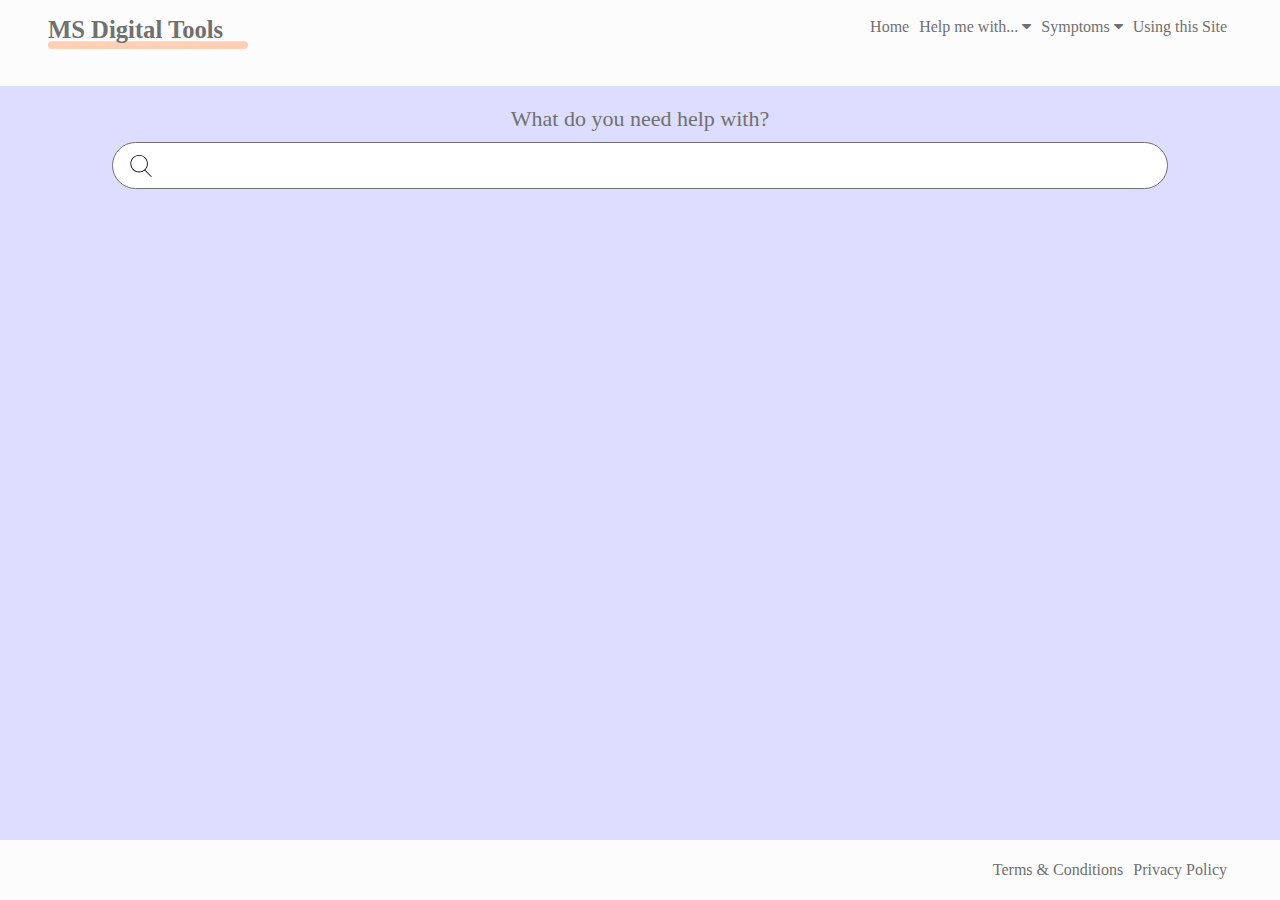
<file: index.html>
<!DOCTYPE html>
<html lang="en">
<head>
    <meta charset="UTF-8">
    <meta name="viewport" content="width=device-width, initial-scale=1.0">
    <meta http-equiv="X-UA-Compatible" content="ie=edge">
    <title>MS Digital Tool Library</title>
    <link rel="stylesheet" href="css/main.css">
    <link rel="stylesheet" href="https://maxcdn.bootstrapcdn.com/font-awesome/4.4.0/css/font-awesome.min.css">
</head>
<body>
    <div class="container">
        <header>
            <img src="images/Logo.svg" alt="Logo" class="logo">

            <nav>
                <div class="navbar">
                        <li><a href="#">Home</a></li>
                        <div class="dropdown">
                            <li><a href="#" class="drop-a">Help me with... <i class="fa fa-caret-down"></i></a></li>
                            <div class="dropdown-content">
                                <li><a href="#">Link 1</a></li>
                            </div>
                        </div>
                        <li><a href="#">Symptoms <i class="fa fa-caret-down"></i></a></li>
                        <li><a href="#">Using this Site</a></li>
                </div>
            </nav>
        </header>
    </div>

    <div class="search-container">
        <p>What do you need help with?</p>
        <img src="images/search.svg" alt="Search Icon" class="search-icon">
        <input type="text" id="search" placeholder="">
    </div>

    <div class="footer-container">
        <footer>
            <ul id="footer">
                <li><a href="#">Terms & Conditions</a></li>
                <li><a href="#">Privacy Policy</a></li>
            </ul>
        </footer>
    </div>
</body>
</html>
</file>
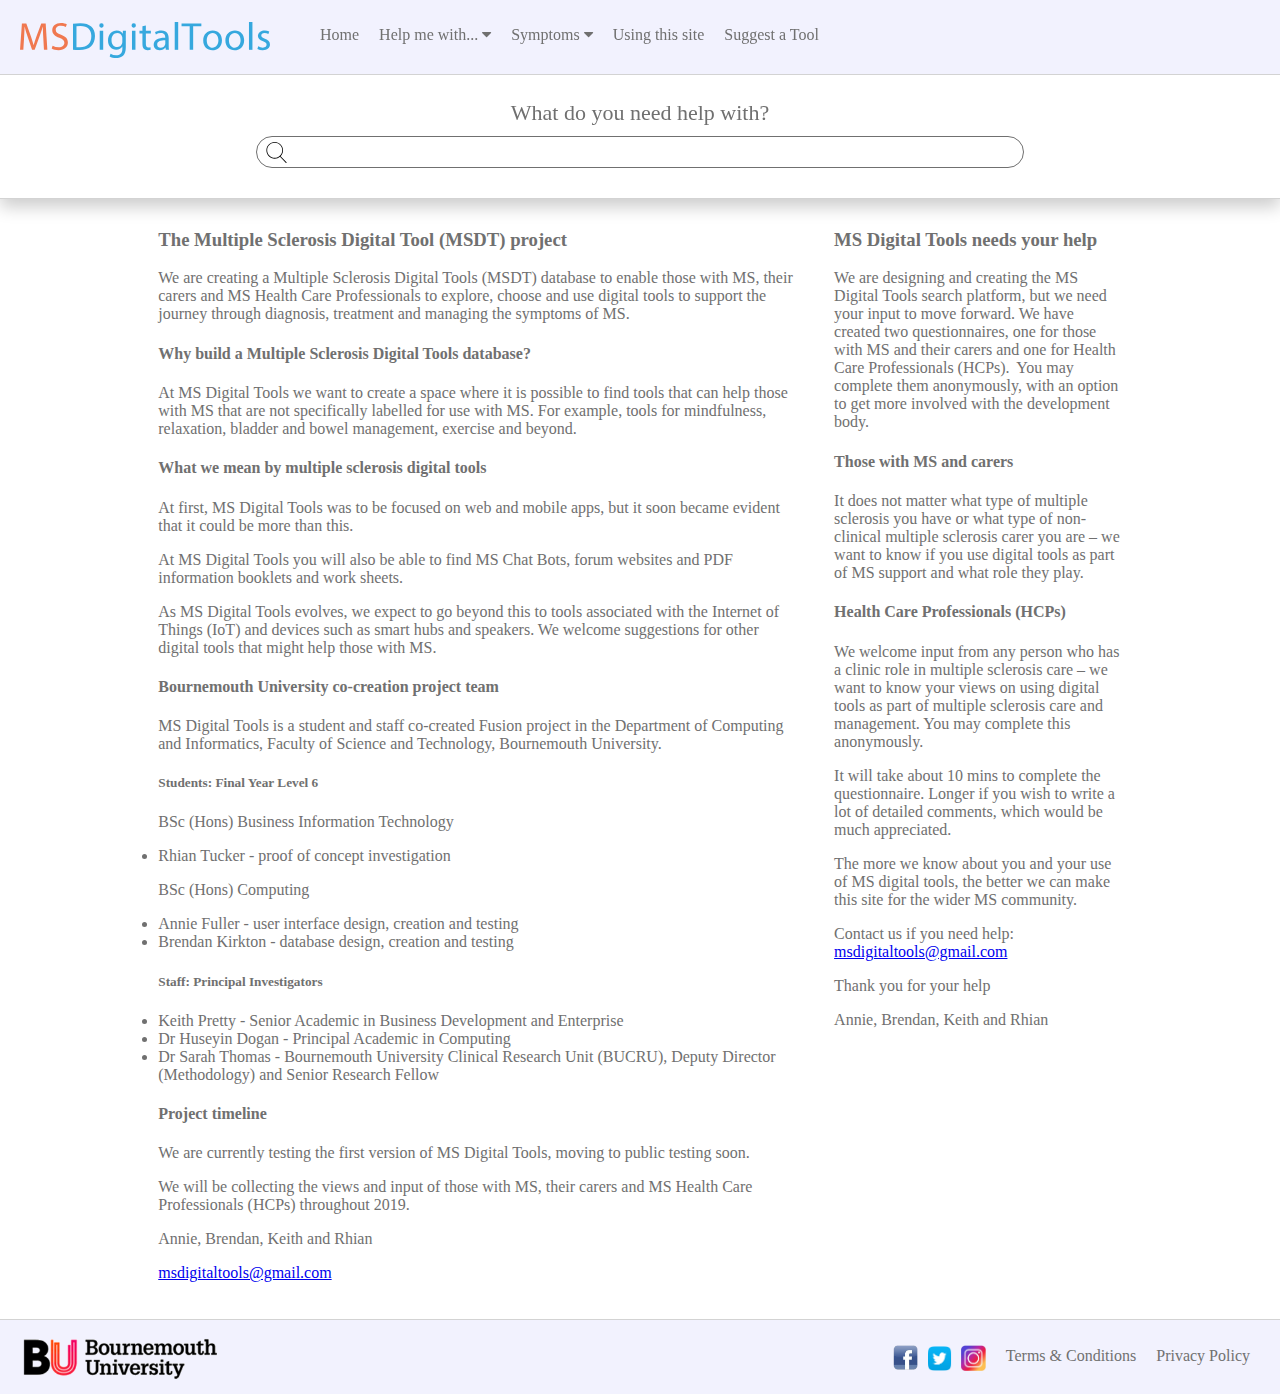
<file: Website Ver 2/index.html>
<!DOCTYPE html>
<html lang="en">
<head>
    <meta charset="UTF-8">
    <meta name="viewport" content="width=device-width, initial-scale=1.0">
    <meta http-equiv="X-UA-Compatible" content="ie=edge">
    <title>MS Digital Tools Ver 2</title>
    <link rel="stylesheet" href="css/main.css">
    <link rel="stylesheet" href="https://maxcdn.bootstrapcdn.com/font-awesome/4.4.0/css/font-awesome.min.css">
</head>
<body>
    <header>
        <div class="header">
            <div class="logo"><img src="images/MSDigitalTools.svg" alt="MS Digital Tools"></div>

            <div class="header-wrapper">
                <nav>
                    <div class="nav-bar">
                        <li><a href="#">Home</a></li>
                        <div class="hmw-dropdown">
                            <li class="hmw-drop"><a href="#">Help me with... <i class="fa fa-caret-down"></i></a></li>
                            <div class="hmw-dropdown-content">
                                <ul>
                                    <li><a href="#">Health & Fitness</a></li> 
                                    <li><a href="#">Disease Modifying Drugs/Treatments</a></li>
                                    <li><a href="#">Mental Health</a></li>
                                    <li><a href="#">Pain Management</a></li>
                                    <li><a href="#">Preparing for Appointments</a></li>
                                    <li><a href="#">Relationships</a></li>
                                    <li><a href="#">Symptom Tracking</a></li>
                                    <li><a href="#">Thinking, Learning & Planning</a></li> 
                                </ul>
                            </div>
                        </div>
                        <div class="symptoms-dropdown">
                            <li class="symptoms-drop"><a href="#">Symptoms <i class="fa fa-caret-down"></i></a></li>
                            <div class="symptoms-dropdown-content">
                                <ul>
                                    <li><a href="#">Anxiety & Depression</a></li>
                                    <li><a href="#">Back/Spine</a></li>
                                    <li><a href="#">Balance & Co-ordination</a></li>                                    
                                    <li><a href="#">Bladder & Bowels</a></li>
                                    <li><a href="#">Cognition</a></li>
                                    <li><a href="#">Fatigue</a></li>
                                    <li><a href="#">Light Sensitivity</a></li>
                                    <li><a href="#">Numbness & Tingling</a></li>
                                    <li><a href="#">Optic Neuritis</a></li>
                                    <li><a href="#">Pain</a></li>
                                    <li><a href="#">Sexual Issues</a></li>
                                    <li><a href="#">Sleep Issues</a></li>
                                    <li><a href="#">Spasms</a></li>
                                    <li><a href="#">Speech</a></li>
                                    <li><a href="#">Stiffness</a></li>
                                    <li><a href="#">Swallowing</a></li>
                                    <li><a href="#">Temperature Sensitivity</a></li>
                                    <li><a href="#">Vertigo</a></li>
                                    <li><a href="#">Walking</a></li>
                                    <li><a href="#">Weakness</a></li>
                                </ul>
                            </div>
                        </div>
                        <li><a href="#">Using this site</a></li>
                        <li><a href="#">Suggest a Tool</a></li>
                    </div>
                </nav>
                <div class="admin-login">
                    <p class="admin-login-drop">Admin Login</p>
                    <div class="admin-login-dropdown">
                        <form action="#">
                            <p>Username:</p><input type="text" class="username">
                            <p>Password:</p><input type="text" class="password">
                            <input type="submit">
                        </form>
                    </div>
                </div>
            </div>

        </div>
    </header>

    <div class="search-container">
        <p>What do you need help with?</p>
        <img src="images/search.svg" alt="Search Icon" class="search-icon">
        <input type="text" id="search" placeholder="">
    </div>

    <div class="main-body">
        <div class="left-column">
            <h3>The Multiple Sclerosis Digital Tool (MSDT) project</h4>
            <p>
                We are creating a Multiple Sclerosis Digital Tools (MSDT) database to enable those with MS, their carers and MS Health Care Professionals to explore, choose and use digital tools to support the journey through diagnosis, treatment and managing the symptoms of MS.
            </p>
            <h4>Why build a Multiple Sclerosis Digital Tools database?</h4>
            <p>
                At MS Digital Tools we want to create a space where it is possible to find tools that can help those with MS that are not specifically labelled for use with MS. For example, tools for mindfulness, relaxation, bladder and bowel management, exercise and beyond.
            </p>
            <h4>What we mean by multiple sclerosis digital tools</h4>
            <p>
                At first, MS Digital Tools was to be focused on web and mobile apps, but it soon became evident that it could be more than this.    
            </p>
            <p>
                At MS Digital Tools you will also be able to find MS Chat Bots, forum websites and PDF information booklets and work sheets.
            </p>
            <p>
                As MS Digital Tools evolves, we expect to go beyond this to tools associated with the Internet of Things (IoT) and devices such as smart hubs and speakers. We welcome suggestions for other digital tools that might help those with MS.    
            </p>
            <h4>Bournemouth University co-creation project team</h4>
            <p>MS Digital Tools is a student and staff co-created Fusion project in the Department of Computing and Informatics, Faculty of Science and Technology,  Bournemouth University. </p>
            <h5>Students: Final Year Level 6</h5>
            <p>BSc (Hons) Business Information Technology</p>
            <li>Rhian Tucker - proof of concept investigation</li>
            <p>BSc (Hons) Computing</p>
            <li>Annie Fuller - user interface design, creation and testing</li>
            <li>Brendan Kirkton - database design, creation and testing</li>
            <h5>Staff: Principal Investigators</h5>
            <li>Keith Pretty - Senior Academic in Business Development and Enterprise</li>
            <li>Dr Huseyin Dogan - Principal Academic in Computing</li>
            <li>Dr Sarah Thomas - Bournemouth University Clinical Research Unit (BUCRU), Deputy Director (Methodology) and Senior Research Fellow</li>
            <h4>Project timeline</h4>
            <p>
                We are currently testing the first version of MS Digital Tools, moving to public testing soon.
            </p>
            <p>
                We will be collecting the views and input of those with MS, their carers and MS Health Care Professionals (HCPs) throughout 2019. 
            </p>
            <p>Annie, Brendan, Keith and Rhian</p>
            <p><a href="#">msdigitaltools@gmail.com</a></p>
        </div>
        <div class="right-column">
            <h3>MS Digital Tools needs your help</h3>
            <p>
                We are designing and creating the MS Digital Tools search platform, but we need your input to move forward. 
                We have created two questionnaires, one for those with MS and their carers and one for Health Care Professionals (HCPs).  
                You may complete them anonymously, with an option to get more involved with the development body.
            </p>
            <h4>Those with MS and carers</h5>
            <p>
                It does not matter what type of multiple sclerosis you have or what type of non-clinical multiple sclerosis carer you are – we want to know if you use digital tools as part of MS support and what role they play.  
            </p>
            <h4>Health Care Professionals (HCPs)</h5>
            <p>
                We welcome input from any person who has a clinic role in multiple sclerosis care – we want to know your views on using digital tools as part of multiple sclerosis care and management. You may complete this anonymously.
            </p>
            <p>It will take about 10 mins to complete the questionnaire. Longer if you wish to write a lot of detailed comments, which would be much appreciated.</p>
            <p>The more we know about you and your use of MS digital tools, the better we can make this site for the wider MS community.</p>
            <p>Contact us if you need help: <a href="#"> msdigitaltools@gmail.com</a></p>
            <p>Thank you for your help</p>
            <p>Annie, Brendan, Keith and Rhian</p>
        </div>
    </div>

    <footer>
        <div class="footer">
            <div class="footer-wrapper">
                <div class="BU-logo">
                    <img src="images/BU-Logo.png" alt="Bournemouth University Logo">
                </div>
                <div class="right-footer">
                    <div class="social-media">
                        <a href="#"><img src="images/facebook-icon.png" alt="Facebook Link"></a>
                        <a href="#"><img src="images/twitter-icon.png" alt="Twitter Link"></a>
                        <a href="#"><img src="images/instagram-icon.png" alt="Instagram Link"></a>
                    </div>
                    <div class="tc-pp">
                        <li><a href="#">Terms & Conditions</a></li>
                        <li><a href="#">Privacy Policy</a></li>
                    </div>
                </div>
            </div>
        </div>
    </footer>
    
</body>
</html>
</file>
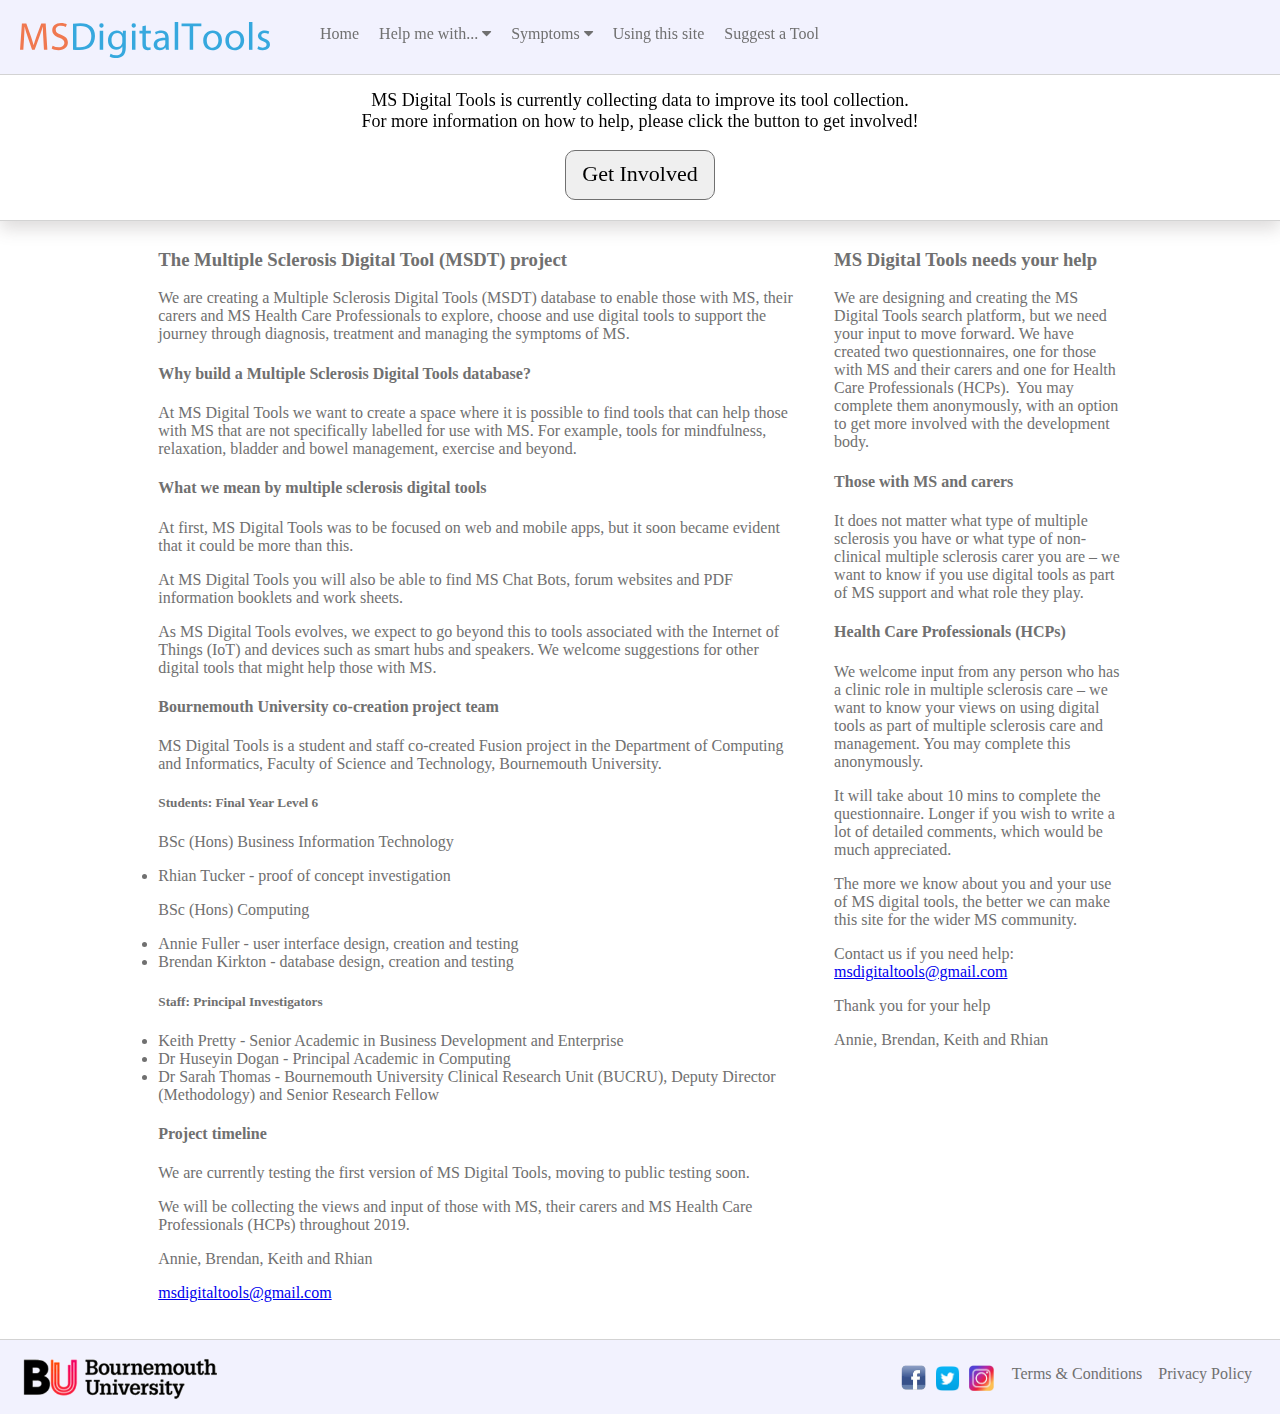
<file: Website Ver 3 - First Release/index.html>
<!DOCTYPE html>
<html lang="en">
<head>
    <meta charset="UTF-8">
    <meta name="viewport" content="width=device-width, initial-scale=1.0">
    <meta http-equiv="X-UA-Compatible" content="ie=edge">
    <title>MS Digital Tools Ver 2</title>
    <link rel="stylesheet" href="css/main.css">
    <link rel="stylesheet" href="https://maxcdn.bootstrapcdn.com/font-awesome/4.4.0/css/font-awesome.min.css">
</head>
<body>
    <header>
        <div class="header">
            <div class="logo"><img src="images/MSDigitalTools.svg" alt="MS Digital Tools"></div>

            <div class="header-wrapper">
                <nav>
                    <div class="nav-bar">
                        <li><a href="index.html">Home</a></li>
                        <div class="hmw-dropdown">
                            <li class="hmw-drop"><a href="#">Help me with... <i class="fa fa-caret-down"></i></a></li>
                            <div class="hmw-dropdown-content">
                                <ul>
                                    <li><a href="#">Health & Fitness</a></li> 
                                    <li><a href="#">Disease Modifying Drugs/Treatments</a></li>
                                    <li><a href="#">Mental Health</a></li>
                                    <li><a href="#">Pain Management</a></li>
                                    <li><a href="#">Preparing for Appointments</a></li>
                                    <li><a href="#">Relationships</a></li>
                                    <li><a href="#">Symptom Tracking</a></li>
                                    <li><a href="#">Thinking, Learning & Planning</a></li> 
                                </ul>
                            </div>
                        </div>
                        <div class="symptoms-dropdown">
                            <li class="symptoms-drop"><a href="#">Symptoms <i class="fa fa-caret-down"></i></a></li>
                            <div class="symptoms-dropdown-content">
                                <ul>
                                    <li><a href="symptoms/anxietydepression.html">Anxiety & Depression</a></li>
                                    <li><a href="#">Back/Spine</a></li>
                                    <li><a href="#">Balance & Co-ordination</a></li>                                    
                                    <li><a href="#">Bladder & Bowels</a></li>
                                    <li><a href="#">Cognition</a></li>
                                    <li><a href="#">Fatigue</a></li>
                                    <li><a href="#">Light Sensitivity</a></li>
                                    <li><a href="#">Numbness & Tingling</a></li>
                                    <li><a href="#">Optic Neuritis</a></li>
                                    <li><a href="#">Pain</a></li>
                                    <li><a href="#">Sexual Issues</a></li>
                                    <li><a href="#">Sleep Issues</a></li>
                                    <li><a href="#">Spasms</a></li>
                                    <li><a href="#">Speech</a></li>
                                    <li><a href="#">Stiffness</a></li>
                                    <li><a href="#">Swallowing</a></li>
                                    <li><a href="#">Temperature Sensitivity</a></li>
                                    <li><a href="#">Vertigo</a></li>
                                    <li><a href="#">Walking</a></li>
                                    <li><a href="#">Weakness</a></li>
                                </ul>
                            </div>
                        </div>
                        <li><a href="#">Using this site</a></li>
                        <li><a href="#">Suggest a Tool</a></li>
                    </div>
                </nav>
                <div class="admin-login">
                    <p class="admin-login-drop">Admin Login</p>
                    <div class="admin-login-dropdown">
                        <form action="#">
                            <p>Username:</p><input type="text" class="username">
                            <p>Password:</p><input type="text" class="password">
                            <input type="submit">
                        </form>
                    </div>
                </div>
            </div>

        </div>
    </header>

    <div class="search-container">
        <p>
            MS Digital Tools is currently collecting data to improve its tool collection. <br>
            For more information on how to help, please click the button to get involved!
        </p>
        <button type="button">Get Involved</button>
    </div>

    <div class="main-body">
        <div class="left-column">
            <h3>The Multiple Sclerosis Digital Tool (MSDT) project</h4>
            <p>
                We are creating a Multiple Sclerosis Digital Tools (MSDT) database to enable those with MS, their carers and MS Health Care Professionals to explore, choose and use digital tools to support the journey through diagnosis, treatment and managing the symptoms of MS.
            </p>
            <h4>Why build a Multiple Sclerosis Digital Tools database?</h4>
            <p>
                At MS Digital Tools we want to create a space where it is possible to find tools that can help those with MS that are not specifically labelled for use with MS. For example, tools for mindfulness, relaxation, bladder and bowel management, exercise and beyond.
            </p>
            <h4>What we mean by multiple sclerosis digital tools</h4>
            <p>
                At first, MS Digital Tools was to be focused on web and mobile apps, but it soon became evident that it could be more than this.    
            </p>
            <p>
                At MS Digital Tools you will also be able to find MS Chat Bots, forum websites and PDF information booklets and work sheets.
            </p>
            <p>
                As MS Digital Tools evolves, we expect to go beyond this to tools associated with the Internet of Things (IoT) and devices such as smart hubs and speakers. We welcome suggestions for other digital tools that might help those with MS.    
            </p>
            <h4>Bournemouth University co-creation project team</h4>
            <p>MS Digital Tools is a student and staff co-created Fusion project in the Department of Computing and Informatics, Faculty of Science and Technology,  Bournemouth University. </p>
            <h5>Students: Final Year Level 6</h5>
            <p>BSc (Hons) Business Information Technology</p>
            <li>Rhian Tucker - proof of concept investigation</li>
            <p>BSc (Hons) Computing</p>
            <li>Annie Fuller - user interface design, creation and testing</li>
            <li>Brendan Kirkton - database design, creation and testing</li>
            <h5>Staff: Principal Investigators</h5>
            <li>Keith Pretty - Senior Academic in Business Development and Enterprise</li>
            <li>Dr Huseyin Dogan - Principal Academic in Computing</li>
            <li>Dr Sarah Thomas - Bournemouth University Clinical Research Unit (BUCRU), Deputy Director (Methodology) and Senior Research Fellow</li>
            <h4>Project timeline</h4>
            <p>
                We are currently testing the first version of MS Digital Tools, moving to public testing soon.
            </p>
            <p>
                We will be collecting the views and input of those with MS, their carers and MS Health Care Professionals (HCPs) throughout 2019. 
            </p>
            <p>Annie, Brendan, Keith and Rhian</p>
            <p><a href="#">msdigitaltools@gmail.com</a></p>
        </div>
        <div class="right-column">
            <h3>MS Digital Tools needs your help</h3>
            <p>
                We are designing and creating the MS Digital Tools search platform, but we need your input to move forward. 
                We have created two questionnaires, one for those with MS and their carers and one for Health Care Professionals (HCPs).  
                You may complete them anonymously, with an option to get more involved with the development body.
            </p>
            <h4>Those with MS and carers</h5>
            <p>
                It does not matter what type of multiple sclerosis you have or what type of non-clinical multiple sclerosis carer you are – we want to know if you use digital tools as part of MS support and what role they play.  
            </p>
            <h4>Health Care Professionals (HCPs)</h5>
            <p>
                We welcome input from any person who has a clinic role in multiple sclerosis care – we want to know your views on using digital tools as part of multiple sclerosis care and management. You may complete this anonymously.
            </p>
            <p>It will take about 10 mins to complete the questionnaire. Longer if you wish to write a lot of detailed comments, which would be much appreciated.</p>
            <p>The more we know about you and your use of MS digital tools, the better we can make this site for the wider MS community.</p>
            <p>Contact us if you need help: <a href="#"> msdigitaltools@gmail.com</a></p>
            <p>Thank you for your help</p>
            <p>Annie, Brendan, Keith and Rhian</p>
        </div>
    </div>

    <footer>
        <div class="footer">
            <div class="footer-wrapper">
                <div class="BU-logo">
                    <img src="images/BU-Logo.png" alt="Bournemouth University Logo">
                </div>
                <div class="right-footer">
                    <div class="social-media">
                        <a href="#"><img src="images/facebook-icon.png" alt="Facebook Link"></a>
                        <a href="#"><img src="images/twitter-icon.png" alt="Twitter Link"></a>
                        <a href="#"><img src="images/instagram-icon.png" alt="Instagram Link"></a>
                    </div>
                    <div class="tc-pp">
                        <li><a href="#">Terms & Conditions</a></li>
                        <li><a href="#">Privacy Policy</a></li>
                    </div>
                </div>
            </div>
        </div>
    </footer>
    
</body>
</html>
</file>
<file: css/main.css>
body {
    margin: 0;
    display: grid;
    background-color: #DDDDFF;
    width: 100%;
}

.container {
    height: 60px;
    padding: .8em 3em;
    background-color: #FCFCFC;
}

.logo {
    width: 200px;
}

header {
    display: flex;
    justify-content: space-between;
}

nav li {
    float: left;
    list-style-type: none;
    padding: 5px;
}

nav li a {
    color: #707070;
    text-decoration: none;
    font-family: 'Nirmala UI';
}

nav li a:hover {
    text-decoration: underline;
}

.navbar {
    overflow: hidden;
    background-color: #FCFCFC;
    font-family: 'Nirmala UI'
}

.dropdown {
    float: left;
    overflow: hidden;
}

.dropdown-content {
    display: none;
    position: absolute;
    background-color: #f9f9f9;
    min-width: 160px;
    box-shadow: 0px 8px 16px 0px rgba(0,0,0,0.2);
    z-index: 1;
}

.dropdown-content li a {
    float: none;
    color: black;
    padding: 12px 16px;
    text-decoration: none;
    display: block;
    text-align: left;
}

.dropdown:hover .dropdown-content {
    display: block;
}

.search-container {
    background-color: #DDDDFF;
    text-align: center;
    height: auto;
}

p {
    margin: 20px 0 10px;
    font-size: 22px;
    font-family: 'Nirmala UI';
    color: #707070;
}

.search-icon {
    width: 22px;
    position: absolute;
    padding: 13px 0 0 18px;
}

input {
    font-family: 'Nirmala UI';
    width: 80%;
    height: 15px;
    padding: 15px;
    border-radius: 30px;
    border-style: solid;
    border-width: 1px;
    border-color: #707070;
    font-size: 1em;
    text-indent: 35px;
}

input:focus {
    outline: none;
}

.footer-container {
    height: 60px;
    background-color: #FCFCFC;
    bottom: 0;
    left: 0;
    position: fixed;
    width: 100%;
}

footer {
    display: flex;
    justify-content: flex-end;
    padding-right: 3em;
    padding-bottom: .8em;
}

footer ul li {
    float: left;
    list-style-type: none;
    padding: 5px;
}

footer ul li a {
    color: #707070;
    text-decoration: none;
    font-family: 'Nirmala UI';
}

footer ul li a:hover {
    text-decoration: underline;
}
</file>
<file: Website Ver 2/css/main.css>
html {
    height: 100%;
    box-sizing: border-box;
}

*, *:before, *:after {
    box-sizing: inherit;
}

body {
    position: relative;
    margin: 0;
    padding-bottom: 6rem;
    min-height: 100%;
}

header {
    height: 75px;
    width: 100%;
    background-color: #F2F2FE;
    position: fixed;
    top: 0px;
    left: 0px;
    z-index: 1;
    border-bottom: 1px solid;
    border-color: lightgray;
}

.header-wrapper {
    margin-left: auto;
    margin-right: auto;
    min-width: 1400px;
}

.logo {
    float: left;
    padding: 10px 20px;
    position: relative;
}

.logo img {
    width: 250px;
    padding-top: 12px;
}

.nav-bar {
    float: left;
    padding: 16px 20px;
    position: relative;
}

.nav-bar li {
    float: left;
    list-style-type: none;
    padding: 10px;
}

.nav-bar li a {
    text-decoration: none;
    font-family: 'Nirmala UI';
    color: #707070;
}

.nav-bar li a:hover{
    text-decoration: underline;
    color: #F07850;
}

.hmw-dropdown {
    float: left;
    overflow: hidden;
}

.hmw-dropdown-content {
    display: none;
    position: absolute;
    background-color: #F9F9F9;
    box-shadow: 0px 8px 16px 0px rgba(0,0,0,0.2);
    z-index: 1;
    border: 2px solid;
    border-color: #707070;
    padding: 5px 5px;
    width: 350px;
}

.hmw-dropdown-content ul {
    margin: 0;
    padding: 0;
    columns: 2;
}

.hmw-dropdown-content li a {
    float: none;
    color: #707070;
    text-decoration: none;
    display: block;
    text-align: left;
}

.hmw-dropdown:hover .hmw-dropdown-content {
    display: block;
    top: 60px;
}

.hmw-dropdown:hover .hmw-drop a {
    color: #F07850;
}

.symptoms-dropdown {
    float: left;
    overflow: hidden;
}

.symptoms-dropdown-content {
    display: none;
    position: absolute;
    background-color: #F9F9F9;
    width: 300px;
    box-shadow: 0px 8px 16px 0px rgba(0,0,0,0.2);
    z-index: 1;
    border: 2px solid;
    border-color: #707070;
    padding: 5px 5px;
}

.symptoms-dropdown-content ul {
    margin: 0;
    padding: 0;
    columns: 2;
}

.symptoms-dropdown-content li a {
    float: none;
    color: #707070;
    padding: 0 8px;
    text-decoration: none;
    display: block;
    text-align: left;
}

.symptoms-dropdown:hover .symptoms-dropdown-content {
    display: block;
    top: 60px;
}

.symptoms-dropdown:hover .symptoms-drop a {
    color: #F07850;
}

.admin-login {
    float: right;
    padding: 12px 20px;
    overflow: hidden;
}

.admin-login p {
    font-family: 'Nirmala UI';
    color: #707070;
    cursor: pointer;
}

.admin-login-drop:hover{
    text-decoration: underline;
    color: #F07850;
}

.admin-login:hover .admin-login-drop {
    color: #F07850;
}

.admin-login-dropdown {
    display: none;
    position: absolute;
    background-color: #F9F9F9;
    width: 270px;
    box-shadow: 0px 8px 16px 0px rgba(0,0,0,0.2);
    z-index: 1;
    border: 2px solid;
    border-color: #707070;
    padding: 10px 10px;
    right: 15px;
}

.admin-login-dropdown form {
    float: none;
    font-family: 'Nirmala UI';
    color: #707070;
    display: block;
    text-align: center;
}

.admin-login-dropdown p {
    margin: 0;
    padding: 0;
    cursor: default;
}

.admin-login-dropdown .username {
    width: 80%;
}

.admin-login-dropdown .password {
    width: 80%;
    margin-bottom: 5px;
}

.admin-login:hover .admin-login-dropdown {
    display: block;
}

.search-container {
    position: fixed;
    padding-top: 80px;
    padding-bottom: 30px;
    text-align: center;
    height: auto;
    border-bottom: 1px solid;
    border-color: lightgray;
    width: 100%;
    background-color: white;
    box-shadow: 0px 8px 16px 0px rgba(0,0,0,0.2);
}

.search-container p {
    margin: 20px 0 10px;
    font-size: 22px;
    font-family: 'Nirmala UI';
    color: #707070;
    cursor: default;
}

.search-icon {
    width: 31px;
    position: absolute;
    padding: 6px 0 0 10px;
}

.search-container input {
    font-family: 'Nirmala UI';
    width: 60%;
    height: 15px;
    padding: 15px;
    border-radius: 30px;
    border-style: solid;
    border-width: 1px;
    border-color: #707070;
    font-size: 1em;
    text-indent: 35px;
}

.search-container input:focus {
    outline: none;
}

.main-body {
    margin: 0 auto;
    padding-top: 210px;
    max-width: 1400px;
    width: 80%;
    display: flex;
    justify-content: center;
}

.left-column {
    width: 66%;
    padding: 0 20px;
}

.left-column h3 {
    font-family: 'Nirmala UI';
    color: #707070;
}

.left-column h4 {
    font-family: 'Nirmala UI';
    color: #707070;
}

.left-column h5 {
    font-family: 'Nirmala UI';
    color: #707070;
}

.left-column p {
    font-family: 'Nirmala UI';
    color: #707070; 
}

.left-column li {
    font-family: 'Nirmala UI';
    color: #707070;
}

.right-column {
    width: 32%;
    padding: 0px 20px;
}

.right-column h3 {
    font-family: 'Nirmala UI';
    color: #707070;
}

.right-column h4 {
    font-family: 'Nirmala UI';
    color: #707070;
}

.right-column h5 {
    font-family: 'Nirmala UI';
    color: #707070;
}

.right-column p {
    font-family: 'Nirmala UI';
    color: #707070; 
}

.footer {
    position: absolute;
    height: 75px;
    right: 0;
    bottom: 0;
    left: 0;
    padding: 15px 20px;
    background-color: #F2F2FE;
    border-top: 1px solid;
    border-color: lightgray;
}

.footer .footer-wrapper {
    display: flex;
    justify-content: space-between;
}

.footer .BU-logo img {
    width: 200px;
}

.footer .right-footer {
    padding-top: 2px;
    display: flex;
    justify-content: flex-end;
}

.footer .social-media {
    padding-top: 7px;
    padding-right: 10px;
}

.footer .social-media a img {
    width: 30px;
    padding-left: 5px;
}

.footer li {
    list-style-type: none;
    float: left;
    padding: 10px;
}

.footer li a {
    color: #707070;
    text-decoration: none;
    font-family: 'Nirmala UI';
}

.footer li a:hover {
    text-decoration: underline;
    color: #F07850;
}
</file>
<file: Website Ver 3 - First Release/css/main.css>
html {
    height: 100%;
    box-sizing: border-box;
}

*, *:before, *:after {
    box-sizing: inherit;
}

body {
    position: relative;
    margin: 0;
    padding-bottom: 6rem;
    min-height: 100%;
}

header {
    height: 75px;
    width: 100%;
    background-color: #F2F2FE;
    position: fixed;
    top: 0px;
    left: 0px;
    z-index: 1;
    border-bottom: 1px solid;
    border-color: lightgray;
}

.header-wrapper {
    margin-left: auto;
    margin-right: auto;
    min-width: 1400px;
}

.logo {
    float: left;
    padding: 10px 20px;
    position: relative;
}

.logo img {
    width: 250px;
    padding-top: 12px;
}

.nav-bar {
    float: left;
    padding: 15px 20px;
    position: relative;
}

.nav-bar li {
    float: left;
    list-style-type: none;
    padding: 10px;
}

.nav-bar li a {
    text-decoration: none;
    font-family: 'Nirmala UI';
    color: #707070;
}

.nav-bar li a:hover{
    text-decoration: underline;
    color: #F07850;
}

.hmw-dropdown {
    float: left;
    overflow: hidden;
}

.hmw-dropdown-content {
    display: none;
    position: absolute;
    background-color: #F9F9F9;
    box-shadow: 0px 8px 16px 0px rgba(0,0,0,0.2);
    z-index: 1;
    border: 2px solid;
    border-color: #707070;
    padding: 5px 5px;
    width: 350px;
}

.hmw-dropdown-content ul {
    margin: 0;
    padding: 0;
    columns: 2;
}

.hmw-dropdown-content li a {
    float: none;
    color: #707070;
    text-decoration: none;
    display: block;
    text-align: left;
}

.hmw-dropdown:hover .hmw-dropdown-content {
    display: block;
    top: 60px;
}

.hmw-dropdown:hover .hmw-drop a {
    color: #F07850;
}

.symptoms-dropdown {
    float: left;
    overflow: hidden;
}

.symptoms-dropdown-content {
    display: none;
    position: absolute;
    background-color: #F9F9F9;
    width: 300px;
    box-shadow: 0px 8px 16px 0px rgba(0,0,0,0.2);
    z-index: 1;
    border: 2px solid;
    border-color: #707070;
    padding: 5px 5px;
}

.symptoms-dropdown-content ul {
    margin: 0;
    padding: 0;
    columns: 2;
}

.symptoms-dropdown-content li a {
    float: none;
    color: #707070;
    padding: 0 8px;
    text-decoration: none;
    display: block;
    text-align: left;
}

.symptoms-dropdown:hover .symptoms-dropdown-content {
    display: block;
    top: 60px;
}

.symptoms-dropdown:hover .symptoms-drop a {
    color: #F07850;
}

.admin-login {
    float: right;
    padding: 9px 20px;
    overflow: hidden;
}

.admin-login p {
    font-family: 'Nirmala UI';
    color: #707070;
    cursor: pointer;
}

.admin-login-dropdown {
    display: none;
    position: absolute;
    background-color: #F9F9F9;
    width: 270px;
    box-shadow: 0px 8px 16px 0px rgba(0,0,0,0.2);
    z-index: 1;
    border: 2px solid;
    border-color: #707070;
    padding: 10px 10px;
    right: 15px;
}

.admin-login-dropdown form {
    float: none;
    font-family: 'Nirmala UI';
    color: #707070;
    display: block;
    text-align: center;
}

.admin-login-dropdown p {
    margin: 0;
    padding: 0;
    cursor: default;
}

.admin-login-dropdown .username {
    width: 80%;
}

.admin-login-dropdown .password {
    width: 80%;
    margin-bottom: 5px;
}

.admin-login:hover .admin-login-dropdown {
    display: block;
}

.admin-login-drop:hover{
    text-decoration: underline;
    color: #F07850;
}

.admin-login:hover .admin-login-drop {
    color: #F07850;
}

.search-container {
    position: fixed;
    padding-top: 67px;
    padding-bottom: 20px;
    text-align: center;
    height: auto;
    border-bottom: 1px solid;
    border-color: lightgray;
    width: 100%;
    background-color: white;
    box-shadow: 0px 8px 16px 0px rgba(88, 81, 81, 0.2);
}

.search-container p {
    font-size: 18px;
    font-family: 'Nirmala UI';
    color: black;
    cursor: default;
    padding-top: 5px;
}

.search-container button {
    width: 150px;
    height: 50px;
    padding-top: 2px;
    padding-bottom: 5px;
    font-family: 'Nirmala UI';
    font-size: 22px;
    border-radius: 10px;
    border: 1px solid #707070;
    cursor: pointer;
}

.search-container button:active {
    background: #E5E5E5;
    -webkit-box-shadow: inset 0px 0px 5px #c1c1c1;
     -moz-box-shadow: inset 0px 0px 5px #c1c1c1;
          box-shadow: inset 0px 0px 5px #c1c1c1;
   outline: none;
}

.search-container button:focus {
    outline: 0;
}

.main-body {
    margin: 0 auto;
    padding-top: 230px;
    max-width: 1400px;
    width: 80%;
    display: flex;
    justify-content: center;
}

.left-column {
    width: 66%;
    padding: 0 20px;
}

.left-column h3 {
    font-family: 'Nirmala UI';
    color: #707070;
}

.left-column h4 {
    font-family: 'Nirmala UI';
    color: #707070;
}

.left-column h5 {
    font-family: 'Nirmala UI';
    color: #707070;
}

.left-column p {
    font-family: 'Nirmala UI';
    color: #707070; 
}

.left-column li {
    font-family: 'Nirmala UI';
    color: #707070;
}

.right-column {
    width: 32%;
    padding: 0px 20px;
}

.right-column h3 {
    font-family: 'Nirmala UI';
    color: #707070;
}

.right-column h4 {
    font-family: 'Nirmala UI';
    color: #707070;
}

.right-column h5 {
    font-family: 'Nirmala UI';
    color: #707070;
}

.right-column p {
    font-family: 'Nirmala UI';
    color: #707070; 
}

.footer {
    position: absolute;
    height: 75px;
    right: 0;
    bottom: 0;
    left: 0;
    padding: 15px 20px;
    background-color: #F2F2FE;
    border-top: 1px solid;
    border-color: lightgray;
}

.footer .footer-wrapper {
    display: flex;
    justify-content: space-between;
}

.footer .BU-logo img {
    width: 200px;
}

.footer .right-footer {
    padding-top: 2px;
    display: flex;
    justify-content: flex-end;
}

.footer .social-media {
    padding-top: 7px;
    padding-right: 10px;
}

.footer .social-media a img {
    width: 30px;
    padding-left: 5px;
}

.footer li {
    list-style-type: none;
    float: left;
    padding: 8px;
}

.footer li a {
    color: #707070;
    text-decoration: none;
    font-family: 'Nirmala UI';
}

.footer li a:hover {
    text-decoration: underline;
    color: #F07850;
}
</file>
